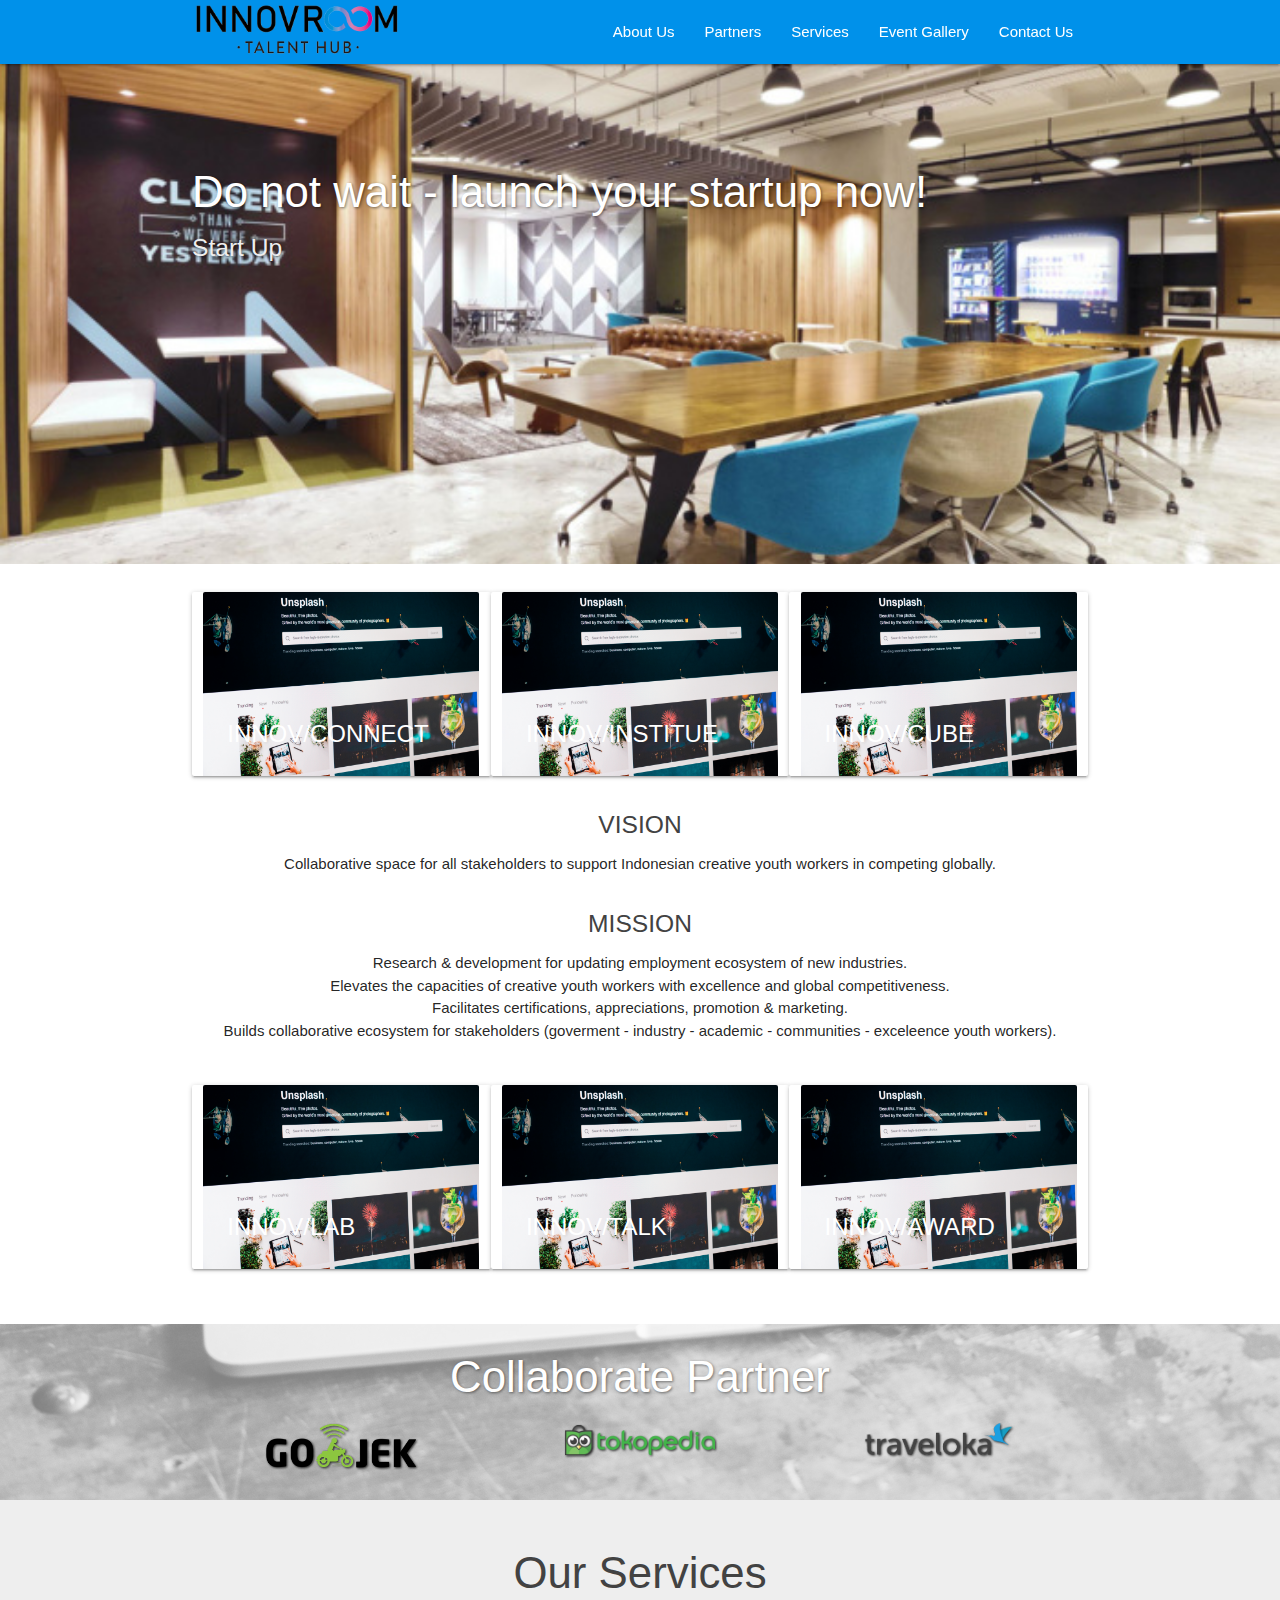
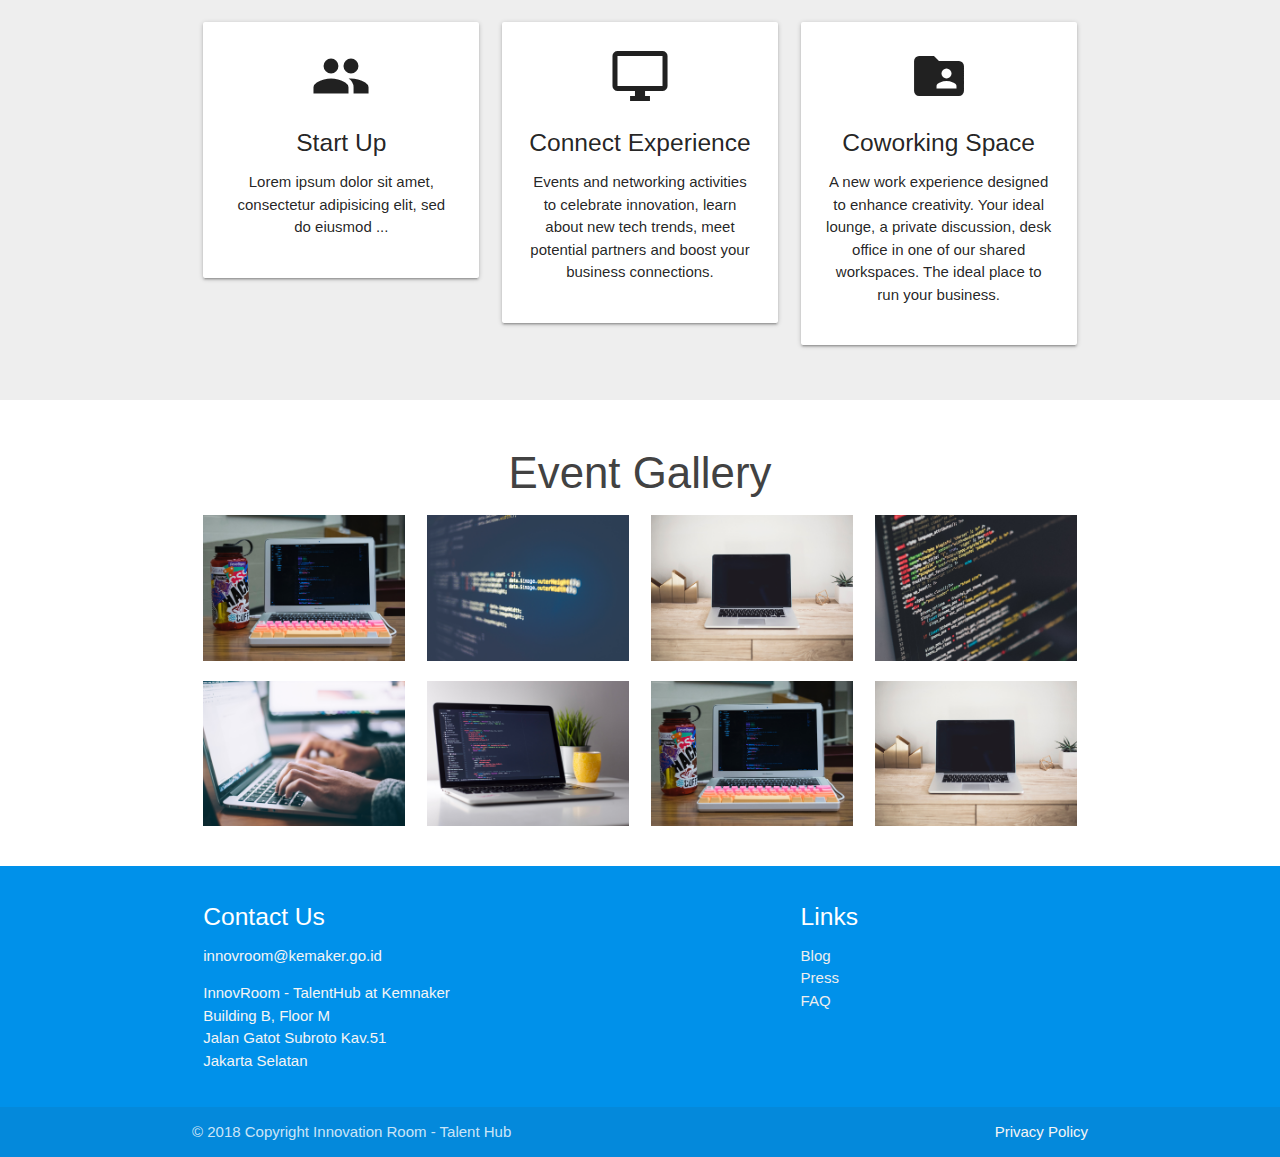
<file: index.html>
<!DOCTYPE html>
<html>
  <head>
    <!--Import Google Icon Font-->
    <link href="https://fonts.googleapis.com/icon?family=Material+Icons" rel="stylesheet">
    <!--Import materialize.css-->
    <link type="text/css" rel="stylesheet" href="css/materialize.min.css"  media="screen,projection"/>

    <!-- my CSS -->
    <link rel="stylesheet" href="css/style.css">

    <!--Let browser know website is optimized for mobile-->
    <meta name="viewport" content="width=device-width, initial-scale=1.0"/>

    <title>InnovRoom</title>
  </head>

  <body id="home" class="scrollspy">
    <div class="navbar-fixed">
      <nav class="light-blue accent-4">
        <div class="container">
          <div class="nav-wrapper">
            <a href="index.html" class="brand-logo"><img height="60px" src="img/logo/LogoInnovRoom.png" ></a>
            <a href="#" data-target="mobile-nav" class="sidenav-trigger"><i class="material-icons">menu</i></a>
            <ul class="right hide-on-med-and-down">
              <li><a href="#about">About Us</a></li>
              <li><a href="#partners">Partners</a></li>
              <li><a href="#services">Services</a></li>
              <li><a href="#gallery">Event Gallery</a></li>
              <li><a href="#footer">Contact Us</a></li>
            </ul>
          </div>
        </div>
      </nav>
    </div>

    <!-- sidenav -->
    <ul class="sidenav" id="mobile-nav">
      <li><a href="#about">About Us</a></li>
      <li><a href="#partners">Partners</a></li>
      <li><a href="#services">Services</a></li>
      <li><a href="#gallery">Event Gallery</a></li>
      <li><a href="#footer">Contact Us</a></li>    
    </ul>

    <!-- slider -->
    <div class="slider">
      <ul class="slides">
        <li>
          <img src="img/banner/1.jpg">
          <div class="caption left-align">
            <h3>Do not wait - launch your startup now!</h3>
            <h5 class="light grey-text text-lighten-3">Start Up</h5>
          </div>
        </li>
        <li>
          <img src="img/banner/2.jpg">
          <div class="caption right-align">
            <h3>Empower digital tech communities</h3>
            <h5 class="light grey-text text-lighten-3">Milenial generation</h5>
          </div>
        </li>
        <li>
          <img src="img/banner/3.jpg">
          <div class="caption center-align">
            <h3>Connect the globaly</h3>
            <h5 class="light grey-text text-lighten-3">Our country</h5>
          </div>
        </li>
        <li>
          <img src="img/banner/4.jpg">
          <div class="caption left-align">
            <h3>Meet up</h3>
            <h5 class="light grey-text text-lighten-3">Forum discussion</h5>
          </div>
        </li>
        <li>
          <img src="img/banner/5.jpg">
          <div class="caption bottom-align">
            <h3>Working together</h3>
            <h5 class="light grey-text text-lighten-3">team work</h5>
          </div>
        </li>
      </ul>
    </div>
        
    <!-- About Us -->
    <section id="about" class="about scrollspy">
      <div class="container">
        <div class="row">
          <div class="card col s12 m4">
            <div class="card-image">
                <img src="img/slider/1.png">
                <span class="card-title">INNOV/CONNECT</span>
            </div>
          </div>
          <div class="card col s12 m4">
            <div class="card-image">
                <img src="img/slider/1.png">
                <span class="card-title">INNOV/INSTITUE</span>
            </div>
          </div>
          <div class="card col s12 m4">
            <div class="card-image">
                <img src="img/slider/1.png">
                <span class="card-title">INNOV/CUBE</span>
            </div>
          </div>
        </div>
          <div class="row">
            <h5 class="center light grey-text text-darken-3">VISION</h5>
            <p class="center">Collaborative space for all stakeholders to support Indonesian creative youth workers in competing globally.</p>
          </div>
          <div class="row">
            <h5 class="center light grey-text text-darken-3">MISSION</h5>
            <p class="center">
              Research & development for updating employment ecosystem of new industries.<br>
              Elevates the capacities of creative youth workers with excellence and global competitiveness.<br>
              Facilitates certifications, appreciations, promotion & marketing.<br>
              Builds collaborative ecosystem for stakeholders (goverment - industry - academic - communities - exceleence youth workers).
            </p>
          </div>
        <div class="row">
          <div class="card col s12 m4">
              <div class="card-image">
                <img src="img/slider/1.png">
                <span class="card-title">INNOV/LAB</span>
              </div>
          </div>
          <div class="card col s12 m4">
              <div class="card-image">
                <img src="img/slider/1.png">
                <span class="card-title">INNOV/TALK</span>
              </div>
          </div>
          <div class="card col s12 m4">
              <div class="card-image">
                <img src="img/slider/1.png">
                <span class="card-title">INNOV/AWARD</span>
              </div>
          </div>
      </div>
    </section>


    <!-- Partner -->

    <div class="parallax-container">
      <div class="parallax"><img src="img/slider/4.png"></div>

      <div id="partners" class="container client scrollspy">
        <h3 class="center light white-text">Collaborate Partner</h3>
        <div class="row">
          <div class="col m4 s12 center">
            <img src="img/clients/gojek.png">
          </div>
          <div class="col m4 s12 center">
            <img src="img/clients/tokopedia.png">
          </div>
          <div class="col m4 s12 center">
            <img src="img/clients/traveloka.png">
          </div>
        </div>
      </div>
    </div>

    <!-- services -->
    <section id="services" class="services grey lighten-3 scrollspy">
      <div class="container">
        <div class="row">
          <h3 class="light center grey-text text-darken-3">Our Services</h3>
          <div class="col m4 s12">
            <div class="card-panel center">
              <i class="material-icons medium">group</i>
              <h5>Start Up</h5>
              <p>Lorem ipsum dolor sit amet, consectetur adipisicing elit, sed do eiusmod
              ...</p>
            </div>
          </div>
          <div class="col m4 s12">
            <div class="card-panel center">
              <i class="material-icons medium">desktop_windows</i>
              <h5>Connect Experience</h5>
              <p>Events and networking activities to celebrate innovation, learn about new tech trends, meet potential partners and boost your business connections.</p>
            </div>
          </div>
          <div class="col m4 s12">
            <div class="card-panel center">
              <i class="material-icons medium">folder_shared</i>
              <h5>Coworking Space</h5>
              <p>A new work experience designed to enhance creativity. Your ideal lounge, a private discussion, desk office in one of our shared workspaces. The ideal place to run your business.
              </p>
            </div>
          </div>
        </div>
      </div>
    </section>

    <!-- event gallery -->
    <section id="gallery" class="gallery scrollspy">
      <div class="container">
        <h3 class="light center grey-text text-darken-3">Event Gallery</h3>
        <div class="row">
          <div class="col m3 s12">
            <img src="img/portfolio/1.png" class="responsive-img materialboxed">
          </div>
          <div class="col m3 s12">
            <img src="img/portfolio/2.png" class="responsive-img materialboxed">
          </div>
          <div class="col m3 s12">
            <img src="img/portfolio/3.png" class="responsive-img materialboxed">
          </div>
          <div class="col m3 s12">
            <img src="img/portfolio/4.png" class="responsive-img materialboxed">
          </div>
        </div>
        <div class="row">
          <div class="col m3 s12">
            <img src="img/portfolio/5.png" class="responsive-img materialboxed">
          </div>
          <div class="col m3 s12">
            <img src="img/portfolio/6.png" class="responsive-img materialboxed">
          </div>
          <div class="col m3 s12">
            <img src="img/portfolio/1.png" class="responsive-img materialboxed">
          </div>
          <div class="col m3 s12">
            <img src="img/portfolio/3.png" class="responsive-img materialboxed">
          </div>
        </div>
      </div>
    </section>

    <!-- footer -->
    <footer id="footer" class="page-footer light-blue accent-4 scrollspy">
      <div class="container">
        <div class="row">
          <div class="col l6 s12">
            <h5 class="white-text">Contact Us</h5>
            <p class="grey-text text-lighten-4">innovroom@kemaker.go.id</p>
            <p class="grey-text text-lighten-4">InnovRoom - TalentHub at Kemnaker</br>
              Building B, Floor M <br>
              Jalan Gatot Subroto Kav.51</br>
              Jakarta Selatan</p>
          </div>
          <div class="col l4 offset-l2 s12">
            <h5 class="white-text">Links</h5>
            <ul>
              <li><a class="grey-text text-lighten-3" href="blog.html">Blog</a></li>
              <li><a class="grey-text text-lighten-3" href="press.html">Press</a></li>
              <li><a class="grey-text text-lighten-3" href="faq.html">FAQ</a></li>
            </ul>
          </div>
        </div>
      </div>
      <div class="footer-copyright">
        <div class="container">
          © 2018 Copyright Innovation Room - Talent Hub
          <a class="grey-text text-lighten-4 right" href="#!">Privacy Policy</a>
        </div>
      </div>
    </footer>


    <!--JavaScript at end of body for optimized loading-->
    <script type="text/javascript" src="js/materialize.min.js"></script>
    <script>
      const sideNav = document.querySelectorAll('.sidenav');
      M.Sidenav.init(sideNav);

      const slider = document.querySelectorAll('.slider');
      M.Slider.init(slider, {
        indicators: false,
        height: 500,
        trantition: 600,
        interval: 3000
      });

      const parallax = document.querySelectorAll('.parallax');
      M.Parallax.init(parallax);

      const materialbox = document.querySelectorAll('.materialboxed');
      M.Materialbox.init(materialbox);

      const scroll = document.querySelectorAll('.scrollspy');
      M.ScrollSpy.init(scroll, {
        scrollOffset: 50
      });

    </script>
  </body>
</html>
</file>
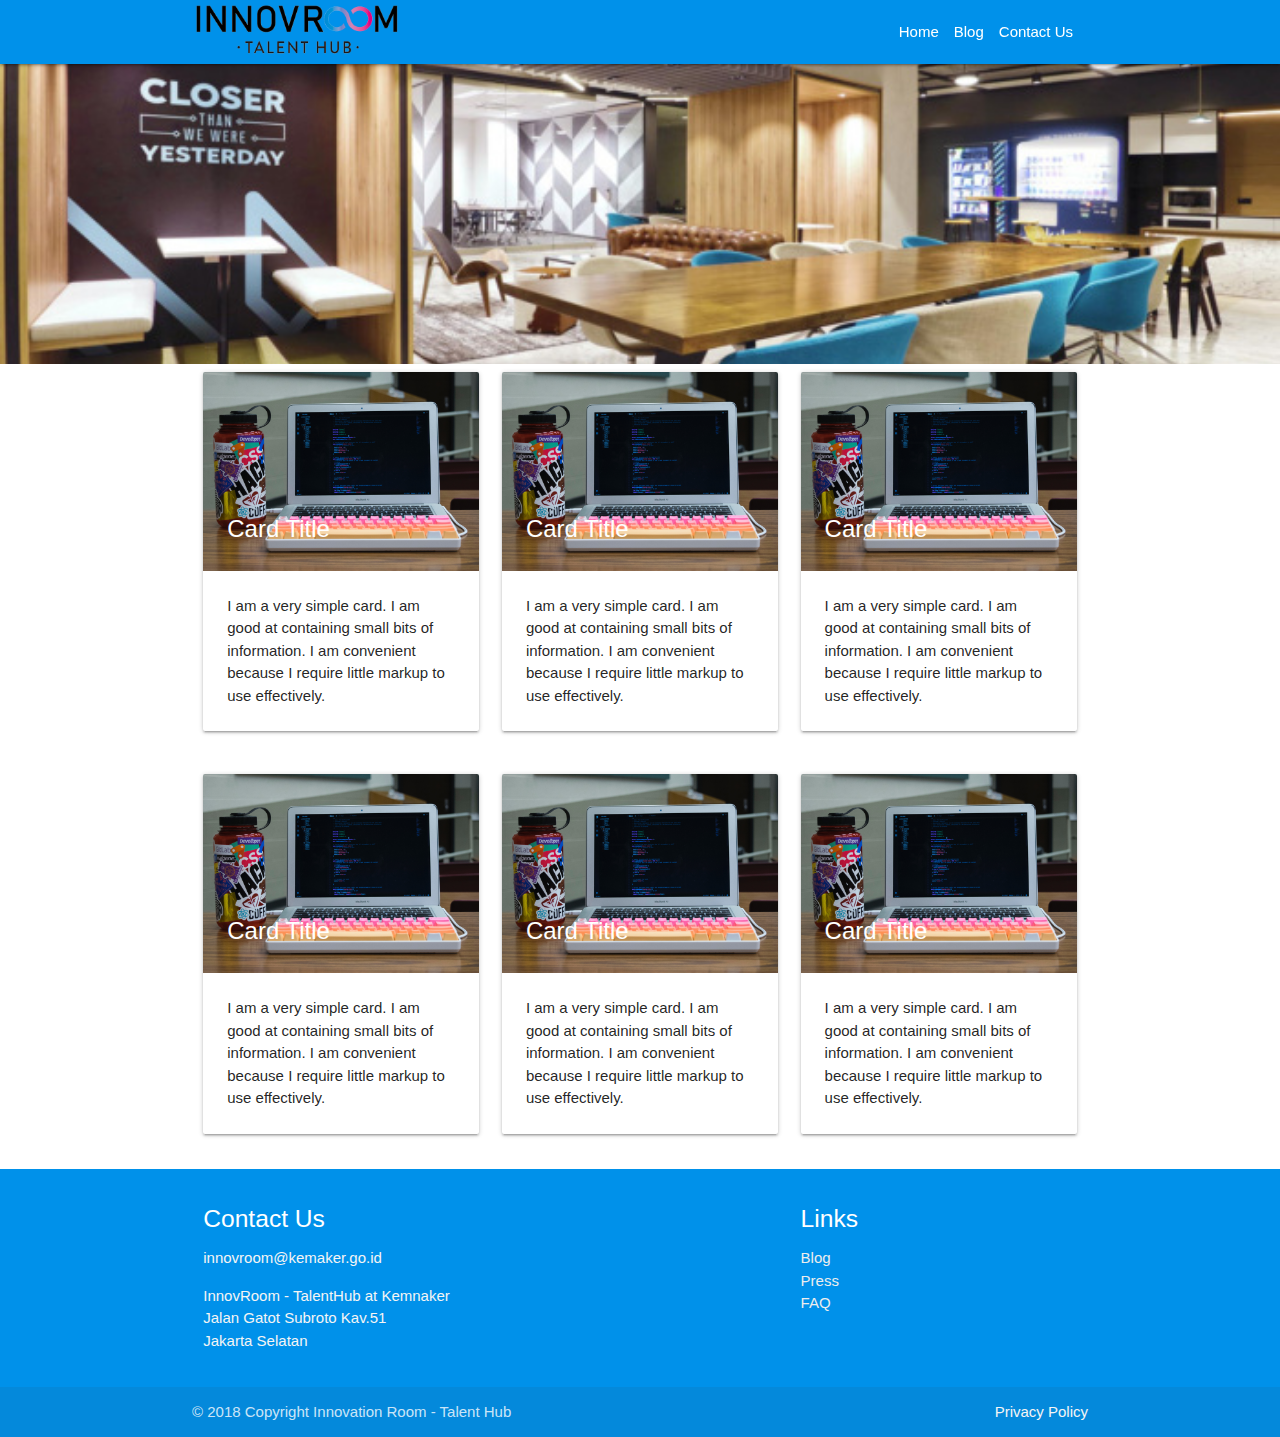
<file: blog.html>
<!DOCTYPE html>
  <html>
    <head>
      <!--Import Google Icon Font-->
      <link href="https://fonts.googleapis.com/icon?family=Material+Icons" rel="stylesheet">
      <!--Import materialize.css-->
      <link type="text/css" rel="stylesheet" href="css/materialize.min.css"  media="screen,projection"/>

      <!-- my CSS -->
      <link rel="stylesheet" href="css/style.css">

      <!--Let browser know website is optimized for mobile-->
      <meta name="viewport" content="width=device-width, initial-scale=1.0"/>

      <title>Blog | InnovRoom</title>
    </head>

    <body>
      <!-- navigasi -->
    <div class="navbar-fixed">
      <nav class="light-blue accent-4">
        <div class="container">
          <div class="nav-wrapper">
            <a href="index.html" class="brand-logo"><img height="60px" src="img/logo/LogoInnovRoom.png" ></a>
            <a href="#" data-target="mobile-nav" class="sidenav-trigger"><i class="material-icons">menu</i></a>
            <ul class="right hide-on-med-and-down">
              <li><a href="index.html">Home</a></li>
              <li>Blog</li>
              <li><a href="#footer">Contact Us</a></li>
            </ul>
          </div>
        </div>
      </nav>
    </div>

    <!-- sidenav -->
    <ul class="sidenav" id="mobile-nav">
      <li><a href="index.html">Home</a></li>
      <li><a href="#footer">Contact Us</a></li>    
    </ul>

    <!-- header -->
    <div class="slider">
      <ul class="slides">
        <li>
          <img src="img/banner/1.jpg">
          <p class="title">Home | Blog</p>
          <!-- <div class="caption left-align">
            <h3>We create talent hub</h3>
            <h5 class="light grey-text text-lighten-3">Start Up</h5>
          </div> -->
        </li>
      </ul>
    </div>

    <!-- content -->
    <div class="container">
      <div class="row">
        <div class="col s12 m4">
          <div class="card">
            <div class="card-image">
              <img src="img/portfolio/1.png">
              <span class="card-title">Card Title</span>
            </div>
            <div class="card-content">
              <p>I am a very simple card. I am good at containing small bits of information.
              I am convenient because I require little markup to use effectively.</p>
            </div>
          </div>
        </div>
        <div class="col s12 m4">
          <div class="card">
            <div class="card-image">
              <img src="img/portfolio/1.png">
              <span class="card-title">Card Title</span>
            </div>
            <div class="card-content">
              <p>I am a very simple card. I am good at containing small bits of information.
              I am convenient because I require little markup to use effectively.</p>
            </div>
          </div>
        </div>
        <div class="col s12 m4">
          <div class="card">
            <div class="card-image">
              <img src="img/portfolio/1.png">
              <span class="card-title">Card Title</span>
            </div>
            <div class="card-content">
              <p>I am a very simple card. I am good at containing small bits of information.
              I am convenient because I require little markup to use effectively.</p>
            </div>
          </div>
        </div>
      </div>
      <div class="row">
        <div class="col s12 m4">
          <div class="card">
            <div class="card-image">
              <img src="img/portfolio/1.png">
              <span class="card-title">Card Title</span>
            </div>
            <div class="card-content">
              <p>I am a very simple card. I am good at containing small bits of information.
              I am convenient because I require little markup to use effectively.</p>
            </div>
          </div>
        </div>
        <div class="col s12 m4">
          <div class="card">
            <div class="card-image">
              <img src="img/portfolio/1.png">
              <span class="card-title">Card Title</span>
            </div>
            <div class="card-content">
              <p>I am a very simple card. I am good at containing small bits of information.
              I am convenient because I require little markup to use effectively.</p>
            </div>
          </div>
        </div>
        <div class="col s12 m4">
          <div class="card">
            <div class="card-image">
              <img src="img/portfolio/1.png">
              <span class="card-title">Card Title</span>
            </div>
            <div class="card-content">
              <p>I am a very simple card. I am good at containing small bits of information.
              I am convenient because I require little markup to use effectively.</p>
            </div>
          </div>
        </div>
      </div>
    </div>

    <!-- footer -->
    <footer id="footer" class="page-footer light-blue accent-4 scrollspy">
      <div class="container">
        <div class="row">
          <div class="col l6 s12">
            <h5 class="white-text">Contact Us</h5>
            <p class="grey-text text-lighten-4">innovroom@kemaker.go.id</p>
            <p class="grey-text text-lighten-4">InnovRoom - TalentHub at Kemnaker</br>
              Jalan Gatot Subroto Kav.51</br>
              Jakarta Selatan</p>
          </div>
          <div class="col l4 offset-l2 s12">
            <h5 class="white-text">Links</h5>
            <ul>
              <li><a class="grey-text text-lighten-3" href="blog.html">Blog</a></li>
              <li><a class="grey-text text-lighten-3" href="press.html">Press</a></li>
              <li><a class="grey-text text-lighten-3" href="faq.html">FAQ</a></li>
            </ul>
          </div>
        </div>
      </div>
      <div class="footer-copyright">
        <div class="container">
          © 2018 Copyright Innovation Room - Talent Hub
          <a class="grey-text text-lighten-4 right" href="#!">Privacy Policy</a>
        </div>
      </div>
    </footer>

      <!--JavaScript at end of body for optimized loading-->
      <script type="text/javascript" src="js/materialize.min.js"></script>
      <script>
        const sideNav = document.querySelectorAll('.sidenav');
      M.Sidenav.init(sideNav);

      const slider = document.querySelectorAll('.slider');
      M.Slider.init(slider, {
        indicators: false,
        height: 300,
        trantition: 600,
        interval: 3000
      });
      </script>
    </body>
  </html>
</file>
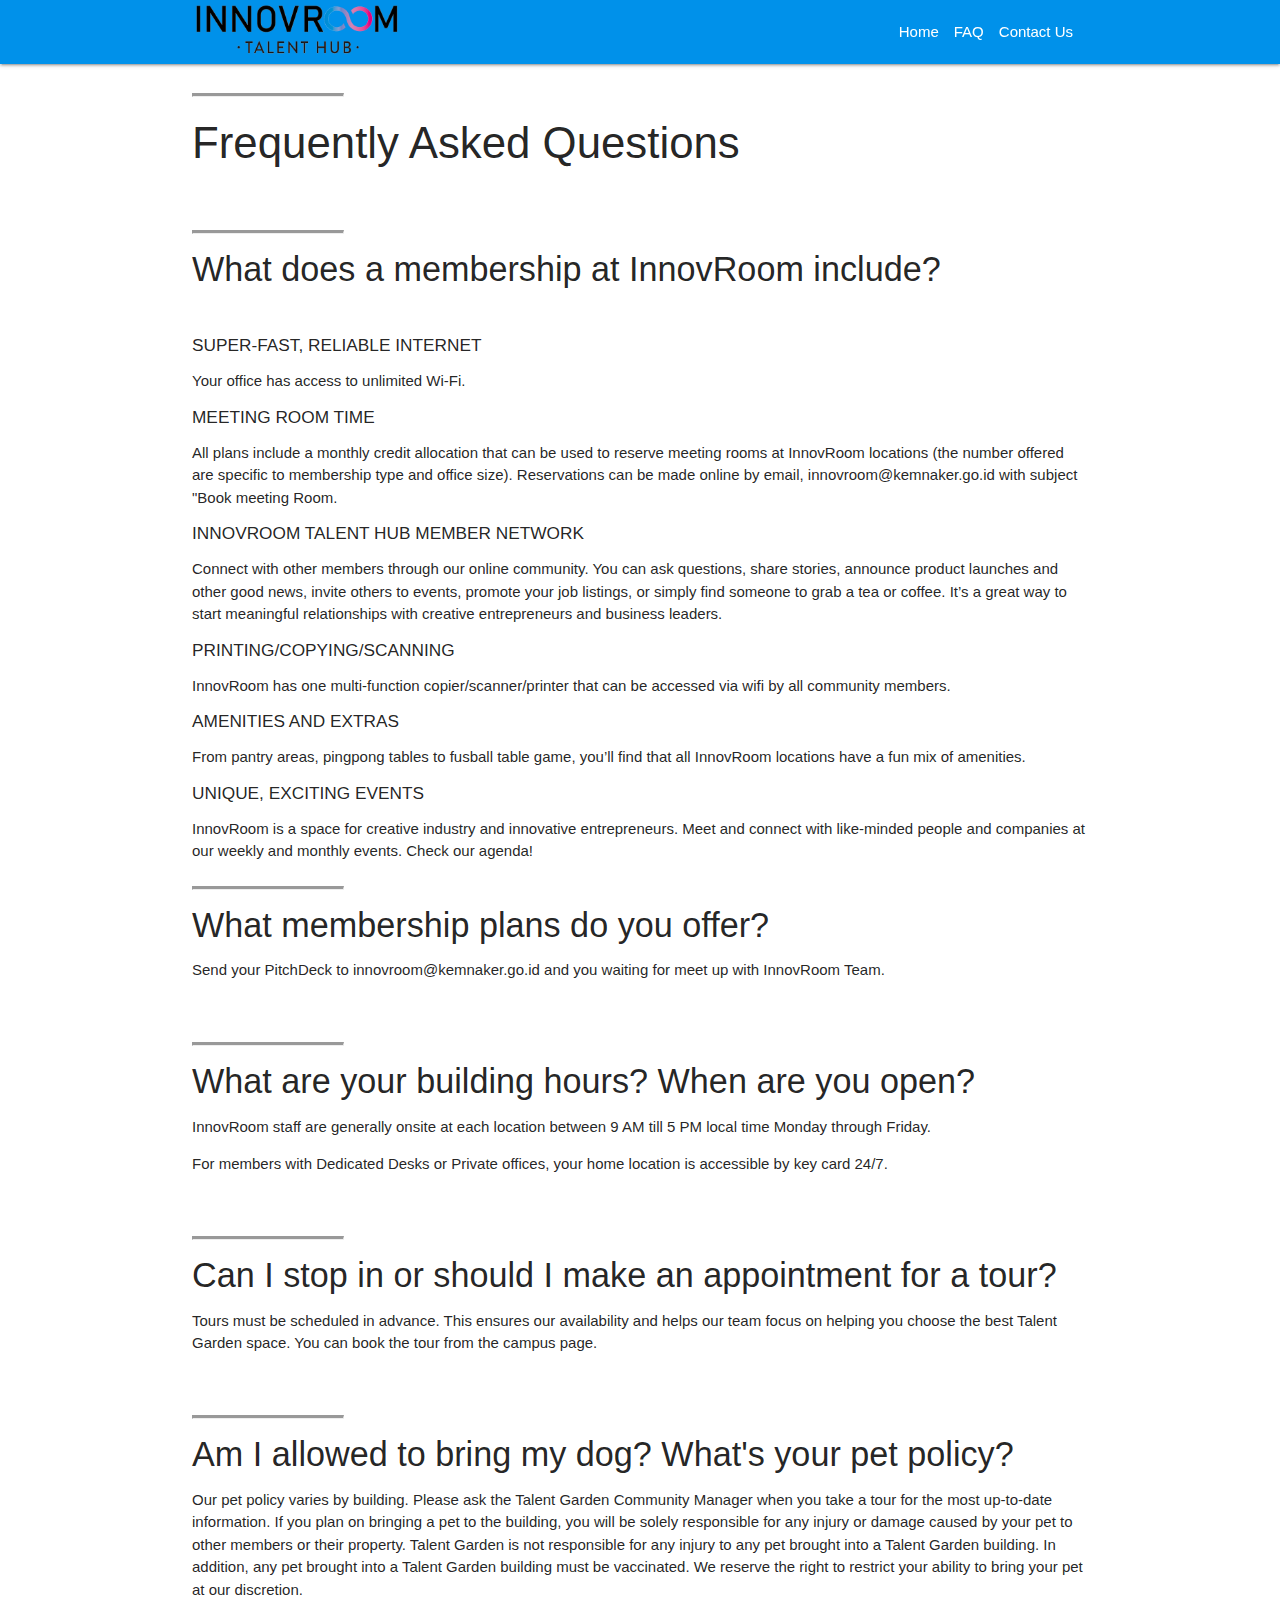
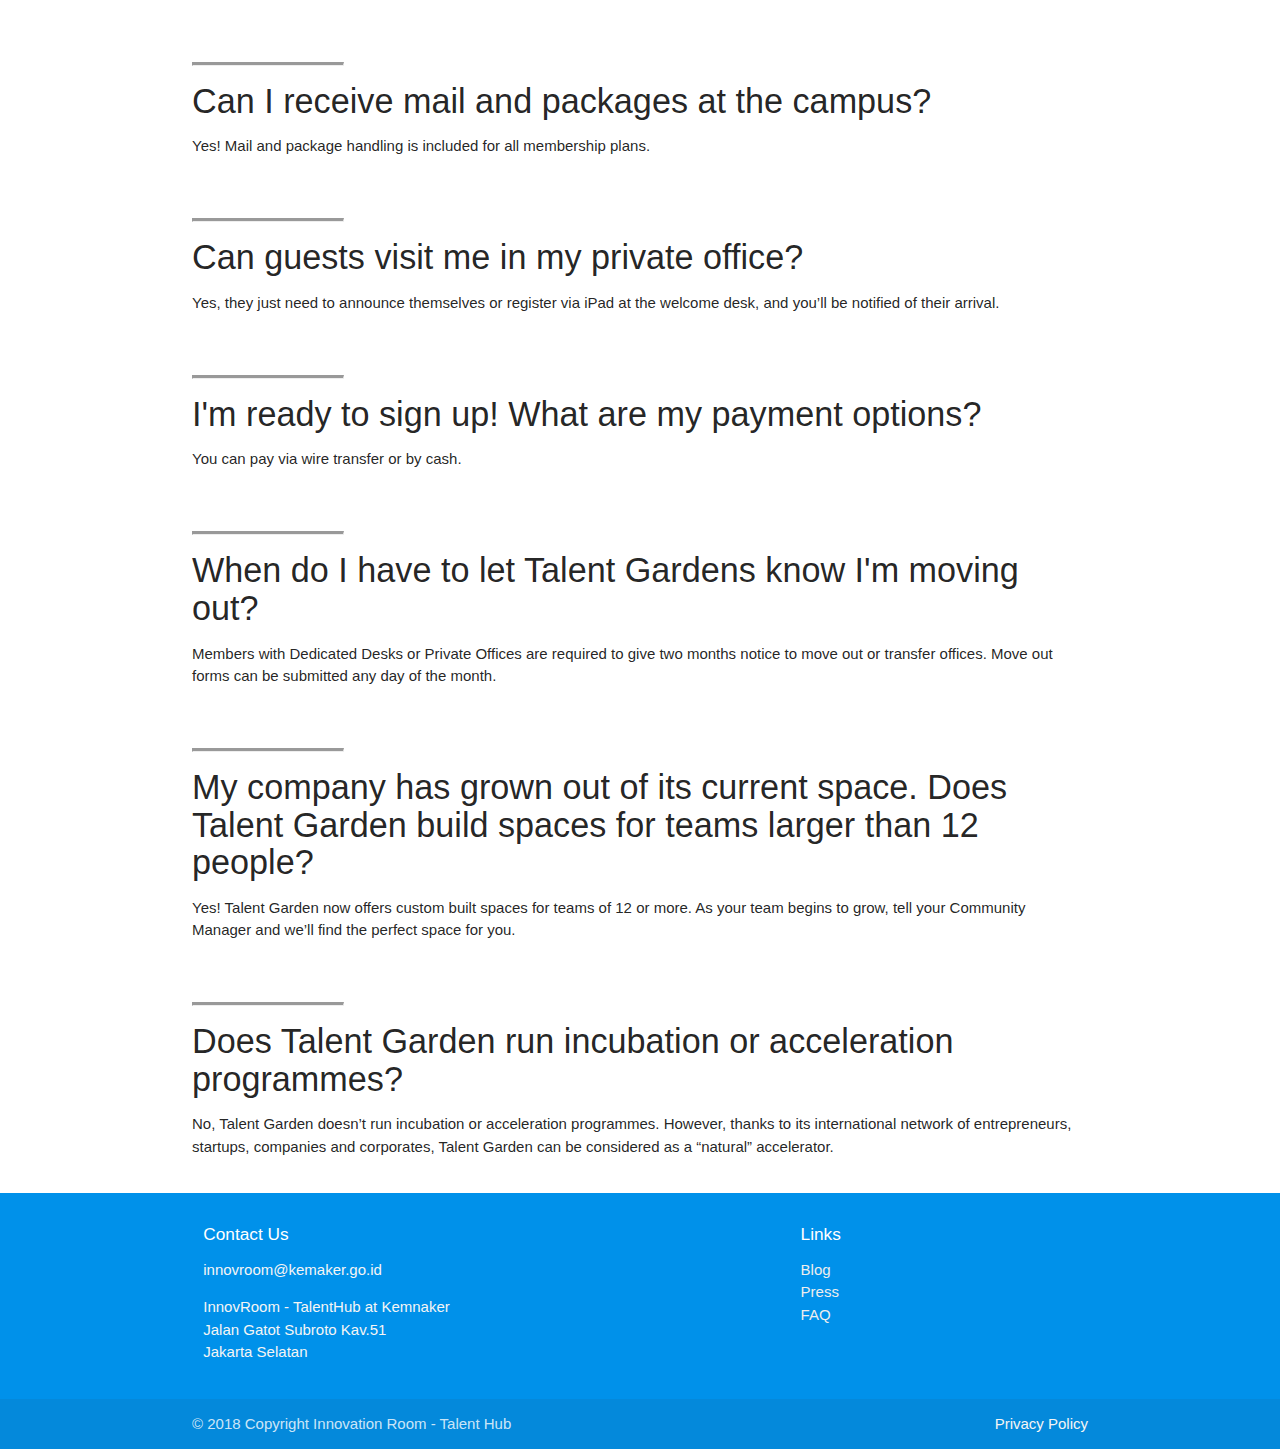
<file: faq.html>
<!DOCTYPE html>
  <html>
    <head>
      <!--Import Google Icon Font-->
      <link href="https://fonts.googleapis.com/icon?family=Material+Icons" rel="stylesheet">
      <!--Import materialize.css-->
      <link type="text/css" rel="stylesheet" href="css/materialize.min.css"  media="screen,projection"/>

      <!-- my CSS -->
      <link rel="stylesheet" href="css/style.css">

      <!--Let browser know website is optimized for mobile-->
      <meta name="viewport" content="width=device-width, initial-scale=1.0"/>

      <title>FAQ | InnovRoom</title>
    </head>

    <body>
      <!-- navigasi -->
    <div class="navbar-fixed">
      <nav class="light-blue accent-4">
        <div class="container">
          <div class="nav-wrapper">
            <a href="index.html" class="brand-logo"><img height="60px" src="img/logo/LogoInnovRoom.png" ></a>
            <a href="#" data-target="mobile-nav" class="sidenav-trigger"><i class="material-icons">menu</i></a>
            <ul class="right hide-on-med-and-down">
              <li><a href="index.html">Home</a></li>
              <li>FAQ</li>
              <li><a href="#footer">Contact Us</a></li>
            </ul>
          </div>
        </div>
      </nav>
    </div>

    <!-- sidenav -->
    <ul class="sidenav" id="mobile-nav">
      <li><a href="index.html">Home</a></li>
      <li><a href="#footer">Contact Us</a></li>    
    </ul>

    <!-- header -->
    <!-- <div class="slider">
      <ul class="slides">
        <li>
          <img src="img/banner/1.jpg">
          <div class="caption left-align">
            <h4>We create talent hub</h4>
            <h6 class="light grey-text text-lighten-3">Start Up</h6>
          </div>
        </li>
      </ul>
    </div>
 -->
    <!-- content -->
    <div class="container">
      <div class="row">
        <h3><hr align="left">
        Frequently Asked Questions</h3><br>

        <h4><hr align="left">
        What does a membership at InnovRoom include?</h4><br>
        
        <h6>SUPER-FAST, RELIABLE INTERNET</h6>
        <p>Your office has access to unlimited Wi-Fi.</p>

        <h6>MEETING ROOM TIME</h6>
        <p>All plans include a monthly credit allocation that can be used to reserve meeting rooms at InnovRoom locations (the number offered are specific to membership type and office size). Reservations can be made online by email, innovroom@kemnaker.go.id with subject "Book meeting Room.</p>

        <h6>INNOVROOM TALENT HUB MEMBER NETWORK</h6>
        <p>Connect with other members through our online community. You can ask questions, share stories, announce product launches and other good news, invite others to events, promote your job listings, or simply find someone to grab a tea or coffee. It’s a great way to start meaningful relationships with creative entrepreneurs and business leaders.</p>

        <h6>PRINTING/COPYING/SCANNING</h6>
        <p>InnovRoom has one multi-function copier/scanner/printer that can be accessed via wifi by all community members.</p>

        <h6>AMENITIES AND EXTRAS</h6>
        <p>From pantry areas, pingpong tables to fusball table game, you’ll find that all InnovRoom locations have a fun mix of amenities.</p>

        <h6>UNIQUE, EXCITING EVENTS</h6>
        <p>InnovRoom is a space for creative industry and innovative entrepreneurs. Meet and connect with like-minded people and companies at our weekly and monthly events. Check our agenda!</p>

        <h4><hr align="left">
        What membership plans do you offer?</h4>
        <p>Send your PitchDeck to innovroom@kemnaker.go.id and you waiting for meet up with InnovRoom Team.</p><br>

        <h4><hr align="left">
        What are your building hours? When are you open?</h4>
        <p>InnovRoom staff are generally onsite at each location between 9 AM till 5 PM local time Monday through Friday.</p>
        <p>For members with Dedicated Desks or Private offices, your home location is accessible by key card 24/7.</p><br>

        <h4><hr align="left">
        Can I stop in or should I make an appointment for a tour?</h4>
        <p>Tours must be scheduled in advance. This ensures our availability and helps our team focus on helping you choose the best Talent Garden space. You can book the tour from the campus page.</p><br>

        <h4><hr align="left">
        Am I allowed to bring my dog? What's your pet policy?</h4>
        <p>Our pet policy varies by building. Please ask the Talent Garden Community Manager when you take a tour for the most up-to-date information. If you plan on bringing a pet to the building, you will be solely responsible for any injury or damage caused by your pet to other members or their property. Talent Garden is not responsible for any injury to any pet brought into a Talent Garden building. In addition, any pet brought into a Talent Garden building must be vaccinated. We reserve the right to restrict your ability to bring your pet at our discretion.</p><br>

        <h4><hr align="left">
        Can I receive mail and packages at the campus?</h4>
        <p>Yes! Mail and package handling is included for all membership plans.</p><br>

        <h4><hr align="left">
        Can guests visit me in my private office?</h4>
        <p>Yes, they just need to announce themselves or register via iPad at the welcome desk, and you’ll be notified of their arrival.</p><br>

        <h4><hr align="left">
        I'm ready to sign up! What are my payment options?</h4>
        <p>You can pay via wire transfer or by cash.</p><br>

        <h4><hr align="left">
        When do I have to let Talent Gardens know I'm moving out?</h4>
        <p>Members with Dedicated Desks or Private Offices are required to give two months notice to move out or transfer offices. Move out forms can be submitted any day of the month.</p><br>

        <h4><hr align="left">
        My company has grown out of its current space. Does Talent Garden build spaces for teams larger than 12 people?</h4>
        <p>Yes! Talent Garden now offers custom built spaces for teams of 12 or more. As your team begins to grow, tell your Community Manager and we’ll find the perfect space for you.</p><br>

        <h4><hr align="left">
        Does Talent Garden run incubation or acceleration programmes?</h4>
        <p>No, Talent Garden doesn’t run incubation or acceleration programmes. However, thanks to its international network of entrepreneurs, startups, companies and corporates, Talent Garden can be considered as a “natural” accelerator.</p>
      </div>
    </div>

    <!-- footer -->
    <footer id="footer" class="page-footer light-blue accent-4 scrollspy">
      <div class="container">
        <div class="row">
          <div class="col l6 s12">
            <h6 class="white-text">Contact Us</h6>
            <p class="grey-text text-lighten-4">innovroom@kemaker.go.id</p>
            <p class="grey-text text-lighten-4">InnovRoom - TalentHub at Kemnaker</br>
              Jalan Gatot Subroto Kav.51</br>
              Jakarta Selatan</p>
          </div>
          <div class="col l4 offset-l2 s12">
            <h6 class="white-text">Links</h6>
            <ul>
              <li><a class="grey-text text-lighten-3" href="blog.html">Blog</a></li>
              <li><a class="grey-text text-lighten-3" href="press.html">Press</a></li>
              <li><a class="grey-text text-lighten-3" href="faq.html">FAQ</a></li>
            </ul>
          </div>
        </div>
      </div>
      <div class="footer-copyright">
        <div class="container">
          © 2018 Copyright Innovation Room - Talent Hub
          <a class="grey-text text-lighten-4 right" href="#!">Privacy Policy</a>
        </div>
      </div>
    </footer>

      <!--JavaScript at end of body for optimized loading-->
      <script type="text/javascript" src="js/materialize.min.js"></script>
      <script>
        const sideNav = document.querySelectorAll('.sidenav');
      M.Sidenav.init(sideNav);

      const slider = document.querySelectorAll('.slider');
      M.Slider.init(slider, {
        indicators: false,
        height: 300,
        trantition: 600,
        interval: 3000
      });
      </script>
    </body>
  </html>
</file>
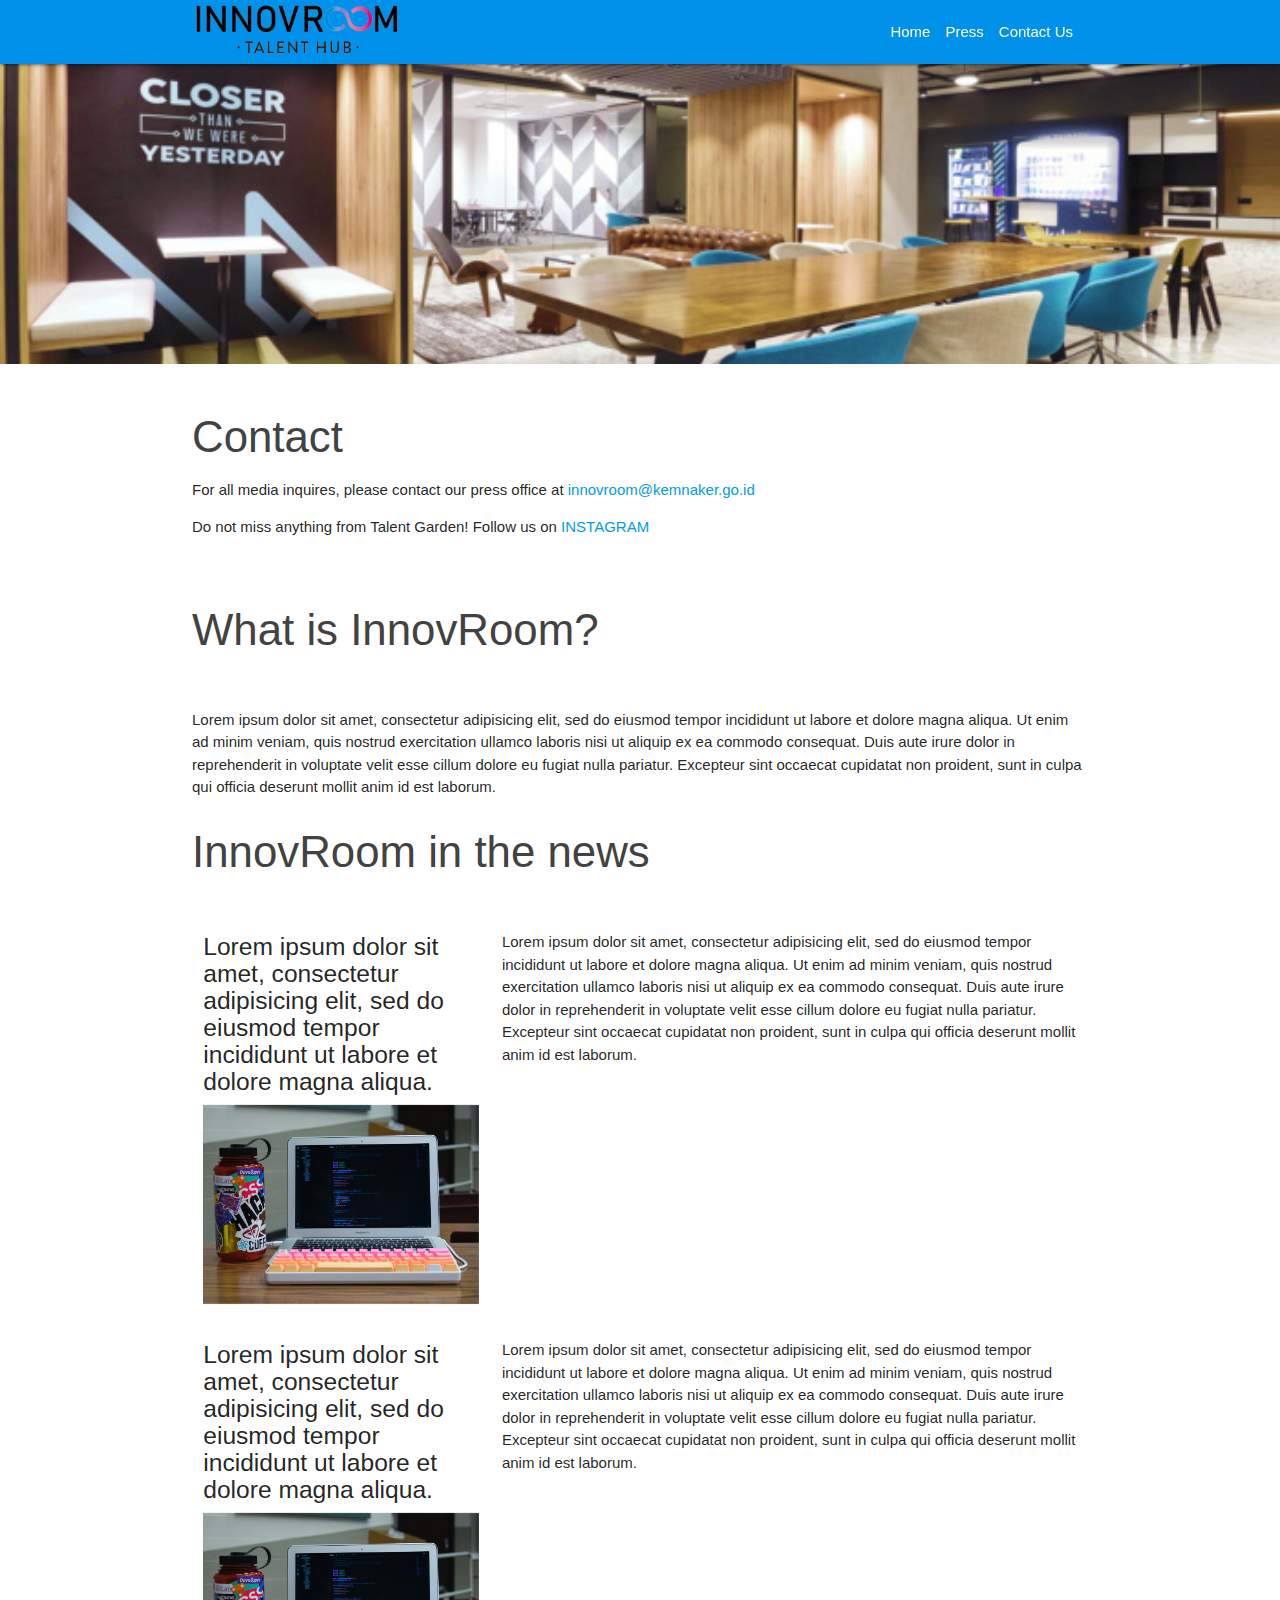
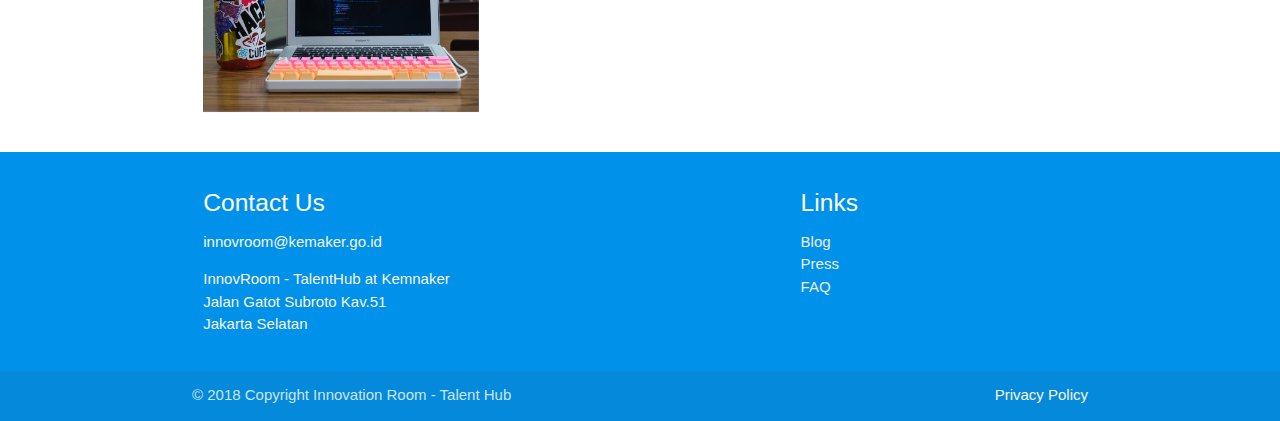
<file: press.html>
<!DOCTYPE html>
  <html>
    <head>
      <!--Import Google Icon Font-->
      <link href="https://fonts.googleapis.com/icon?family=Material+Icons" rel="stylesheet">
      <!--Import materialize.css-->
      <link type="text/css" rel="stylesheet" href="css/materialize.min.css"  media="screen,projection"/>

      <!-- my CSS -->
      <link rel="stylesheet" href="css/style.css">

      <!--Let browser know website is optimized for mobile-->
      <meta name="viewport" content="width=device-width, initial-scale=1.0"/>

      <title>Press | InnovRoom</title>
    </head>

    <body>
      <!-- navigasi -->
    <div class="navbar-fixed">
      <nav class="light-blue accent-4">
        <div class="container">
          <div class="nav-wrapper">
            <a href="index.html" class="brand-logo"><img height="60px" src="img/logo/LogoInnovRoom.png" ></a>
            <a href="#" data-target="mobile-nav" class="sidenav-trigger"><i class="material-icons">menu</i></a>
            <ul class="right hide-on-med-and-down">
              <li><a href="index.html">Home</a></li>
              <li>Press</li>
              <li><a href="#footer">Contact Us</a></li>
            </ul>
          </div>
        </div>
      </nav>
    </div>

    <!-- sidenav -->
    <ul class="sidenav" id="mobile-nav">
      <li><a href="index.html">Home</a></li>
      <li><a href="#footer">Contact Us</a></li>    
    </ul>

    <!-- header -->
    <div class="slider">
      <ul class="slides">
        <li>
          <img src="img/banner/1.jpg">
          <!-- <div class="caption left-align">
            <h3>We create talent hub</h3>
            <h5 class="light grey-text text-lighten-3">Start Up</h5>
          </div> -->
        </li>
      </ul>
    </div>

    <!-- content -->
    <section>
      <div class="container">
        <h3 class="light grey-text text-darken-3">Contact</h3>
          <p>For all media inquires, please contact our press office at <a href="mail">innovroom@kemnaker.go.id</a></p>
          <p>Do not miss anything from Talent Garden! Follow us on <a href="https://www.instagram.com/">INSTAGRAM</a></p>
          <br>
        <h3 class="light grey-text text-darken-3">What is InnovRoom?</h3><br>
          <p>Lorem ipsum dolor sit amet, consectetur adipisicing elit, sed do eiusmod
          tempor incididunt ut labore et dolore magna aliqua. Ut enim ad minim veniam,
          quis nostrud exercitation ullamco laboris nisi ut aliquip ex ea commodo
          consequat. Duis aute irure dolor in reprehenderit in voluptate velit esse
          cillum dolore eu fugiat nulla pariatur. Excepteur sint occaecat cupidatat non
          proident, sunt in culpa qui officia deserunt mollit anim id est laborum.</p>
        <h3 class="light grey-text text-darken-3">InnovRoom in the news</h3><br>
        <!-- berita baris pertama -->
        <div class="row">
          <div class="col m4 s12">
            <h5>Lorem ipsum dolor sit amet, consectetur adipisicing elit, sed do eiusmod
            tempor incididunt ut labore et dolore magna aliqua.</h5>
            <img src="img/portfolio/1.png" class="responsive-img materialboxed">
          </div>
          <div class="col m8 s12">
            <p>Lorem ipsum dolor sit amet, consectetur adipisicing elit, sed do eiusmod
            tempor incididunt ut labore et dolore magna aliqua. Ut enim ad minim veniam,
            quis nostrud exercitation ullamco laboris nisi ut aliquip ex ea commodo
            consequat. Duis aute irure dolor in reprehenderit in voluptate velit esse
            cillum dolore eu fugiat nulla pariatur. Excepteur sint occaecat cupidatat non
            proident, sunt in culpa qui officia deserunt mollit anim id est laborum.</p>
          </div>
        </div>
        <!-- berita baris kedua -->
        <div class="row">
          <div class="col m4 s12">
            <h5>Lorem ipsum dolor sit amet, consectetur adipisicing elit, sed do eiusmod
            tempor incididunt ut labore et dolore magna aliqua.</h5>
            <img src="img/portfolio/1.png" class="responsive-img materialboxed">
          </div>
          <div class="col m8 s12">
            <p>Lorem ipsum dolor sit amet, consectetur adipisicing elit, sed do eiusmod
            tempor incididunt ut labore et dolore magna aliqua. Ut enim ad minim veniam,
            quis nostrud exercitation ullamco laboris nisi ut aliquip ex ea commodo
            consequat. Duis aute irure dolor in reprehenderit in voluptate velit esse
            cillum dolore eu fugiat nulla pariatur. Excepteur sint occaecat cupidatat non
            proident, sunt in culpa qui officia deserunt mollit anim id est laborum.</p>
          </div>
        </div>
      </div>
    </section>
    

    <!-- footer -->
    <footer id="footer" class="page-footer light-blue accent-4 scrollspy">
      <div class="container">
        <div class="row">
          <div class="col l6 s12">
            <h5 class="white-text">Contact Us</h5>
            <p class="grey-text text-lighten-4">innovroom@kemaker.go.id</p>
            <p class="grey-text text-lighten-4">InnovRoom - TalentHub at Kemnaker</br>
              Jalan Gatot Subroto Kav.51</br>
              Jakarta Selatan</p>
          </div>
          <div class="col l4 offset-l2 s12">
            <h5 class="white-text">Links</h5>
            <ul>
              <li><a class="grey-text text-lighten-3" href="blog.html">Blog</a></li>
              <li><a class="grey-text text-lighten-3" href="press.html">Press</a></li>
              <li><a class="grey-text text-lighten-3" href="faq.html">FAQ</a></li>
            </ul>
          </div>
        </div>
      </div>
      <div class="footer-copyright">
        <div class="container">
          © 2018 Copyright Innovation Room - Talent Hub
          <a class="grey-text text-lighten-4 right" href="#!">Privacy Policy</a>
        </div>
      </div>
    </footer>

      <!--JavaScript at end of body for optimized loading-->
      <script type="text/javascript" src="js/materialize.min.js"></script>
      <script>
      const sideNav = document.querySelectorAll('.sidenav');
      M.Sidenav.init(sideNav);

      const slider = document.querySelectorAll('.slider');
      M.Slider.init(slider, {
        indicators: false,
        height: 300,
        trantition: 600,
        interval: 3000
      });

      const container = document.querySelectorAll('.container');
      M.Container.init(container);

      </script>
    </body>
  </html>
</file>
<file: css/style.css>
.slider h3,
.slider h5,
.client h3 {
	text-shadow: 1px 1px 3px rgba(0,0,0,0.5);
}

jumbotron {
	background-image: url(../img/background_p.jpg);
}

hr {
	width: 150px;
	border-top: 3px solid #999;
}

.parallax-container{
	height: 20%;
}

.parallax img {
	filter: grayscale(1);
	opacity: 0.5 !important;
}

.client img {
	max-width: 150px;
	filter: drop-shadow(1px 1px 1px rgba(0,0,0,0.8));
}

section {
	padding: 20px 0;
}

.portfolio {
	background-color: #eee;
}

.contact {
	min-height: 1000px;
}

.footer {
	position absolute;
	bottom 0;
    width: 100%;
    height 200px;
    background-color: #333;
}

/*.container img {
	max-width: 100px;
}*/
</file>
